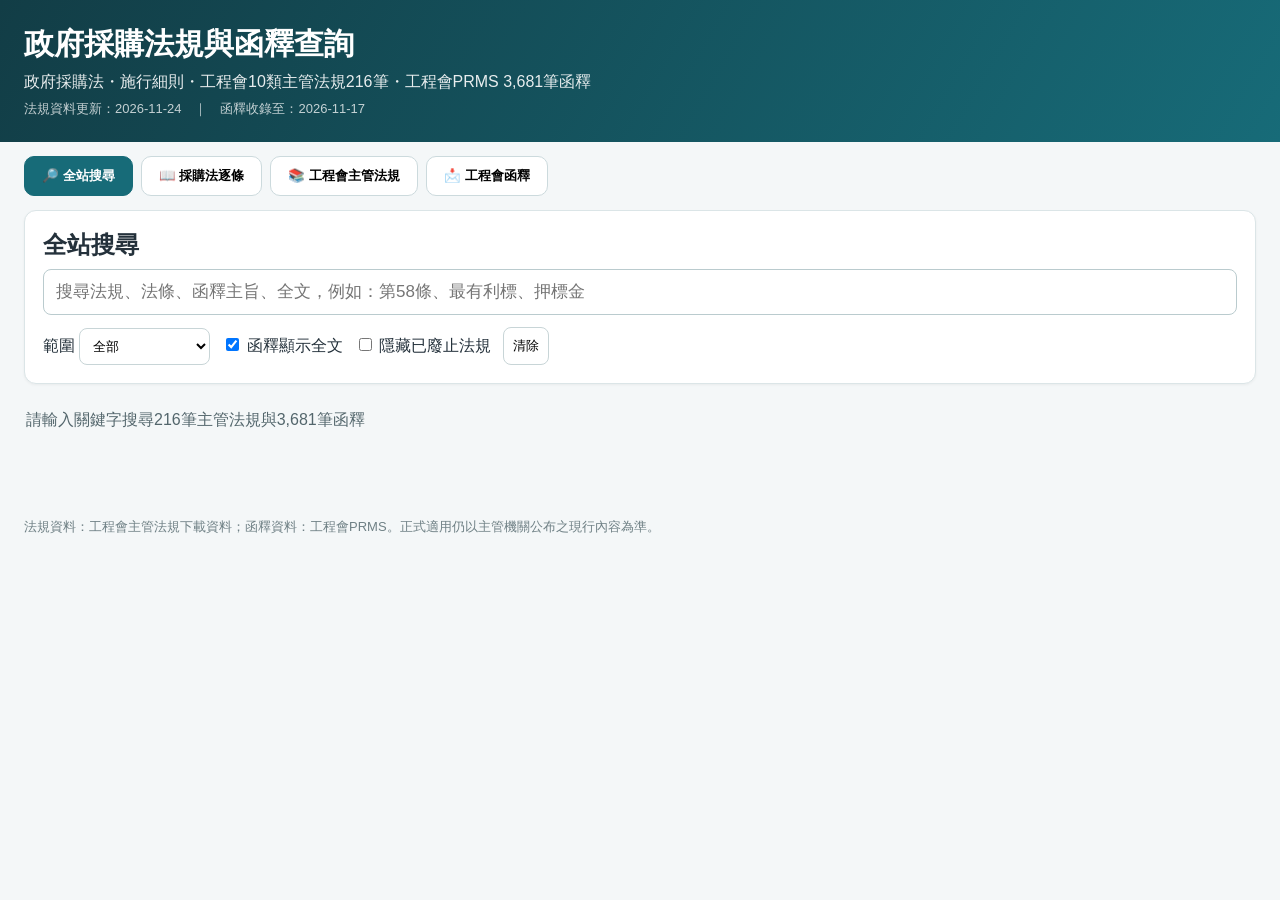
<file: index.html>
<!doctype html>
<html lang="zh-Hant">
  <head>
    <meta charset="utf-8" />
    <meta name="viewport" content="width=device-width,initial-scale=1" />
    <title>政府採購法規與函釋查詢</title>
    <meta name="theme-color" content="#1f4f7a" />
    <meta name="apple-mobile-web-app-capable" content="yes" />
    <meta name="apple-mobile-web-app-status-bar-style" content="default" />
    <meta name="apple-mobile-web-app-title" content="工程會法規" />
    <link rel="manifest" href="manifest.webmanifest" />
    <link rel="icon" href="icon.svg" type="image/svg+xml" />
    <link rel="stylesheet" href="style.css" />
  </head>
  <body>
    <header>
      <div class="wrap">
        <h1>政府採購法規與函釋查詢</h1>
        <p>
          政府採購法・施行細則・工程會<span data-stat="cats">10</span>類主管法規<span data-stat="laws"
            >145</span
          >筆・工程會PRMS <span data-stat="letters">3,666</span>筆函釋
        </p>
        <p class="data-date" id="dataDate" hidden></p>
      </div>
    </header>
    <nav class="tabs wrap">
      <button class="tab active" data-view="search">🔎 全站搜尋</button
      ><button class="tab" data-view="articles">📖 採購法逐條</button
      ><button class="tab" data-view="laws">📚 工程會主管法規</button
      ><button class="tab" data-view="letters">📩 工程會函釋</button>
    </nav>
    <main class="wrap">
      <section id="searchView" class="view">
        <div class="panel searchbox">
          <h2>全站搜尋</h2>
          <input
            id="q"
            type="search"
            placeholder="搜尋法規、法條、函釋主旨、全文，例如：第58條、最有利標、押標金"
          />
          <div class="controls">
            <label
              >範圍
              <select id="scope">
                <option value="all">全部</option>
                <option value="laws">工程會主管法規</option>
                <option value="letters">工程會函釋</option>
              </select></label
            ><label><input id="full" type="checkbox" checked /> 函釋顯示全文</label
            ><label><input id="hideAbolished" type="checkbox" /> 隱藏已廢止法規</label
            ><button id="clear">清除</button>
          </div>
        </div>
        <div class="search-workspace">
          <div class="search-results-pane">
            <div id="searchStatus"></div>
            <div id="lawHits"></div>
            <div id="letterHits"></div>
            <button id="more" hidden>顯示更多函釋</button>
          </div>
          <aside id="searchLawPreview" class="panel search-law-preview" hidden>
            <div class="empty">點選主管法規的命中位置，即可在此預覽。</div>
          </aside>
        </div>
      </section>
      <section id="articlesView" class="view" hidden>
        <div class="panel articlebar">
          <div>
            <h2>採購法逐條</h2>
            <p>可切換政府採購法與施行細則；右側顯示完整條文、引用本條的主管法規及相關函釋。</p>
          </div>
          <div class="article-law-segment" role="group" aria-label="切換本法與施行細則">
            <button type="button" class="article-law-seg active" data-law="政府採購法" aria-pressed="true">
              本法
            </button>
            <button type="button" class="article-law-seg" data-law="政府採購法施行細則" aria-pressed="false">
              施行細則
            </button>
          </div>
          <select id="articleLaw" hidden aria-hidden="true">
            <option>政府採購法</option>
            <option>政府採購法施行細則</option>
          </select>
        </div>
        <div class="article-layout">
          <div id="articleList" class="panel article-list"></div>
          <aside id="articleDetail" class="panel article-detail"><div class="empty">請選擇條文</div></aside>
        </div>
      </section>
      <section id="lawsView" class="view" hidden>
        <div class="panel">
          <div class="section-head">
            <div>
              <h2>
                工程會主管法規 <span class="muted"><span data-stat="laws">145</span>筆</span>
              </h2>
              <p>
                資料依工程會<span data-stat="cats">10</span>類主管法規JSON建立；點法規名稱直接閱讀完整內容。
              </p>
            </div>
          </div>
          <div class="controls">
            <input id="lawq" type="search" placeholder="搜尋法規名稱或全文" /><select id="category">
              <option value="">全部10類</option>
            </select>
            <label class="inline-check"><input id="lawHideAbolished" type="checkbox" /> 隱藏已廢止法規</label>
          </div>
          <div id="lawsCount"></div>
          <div id="lawsList"></div>
        </div>
      </section>
      <section id="lawDetailView" class="view" hidden>
        <button id="backLaws" class="back">← 返回主管法規</button>
        <article id="lawDetail" class="panel"></article>
      </section>
      <section id="lettersView" class="view" hidden>
        <div class="panel searchbox">
          <h2>工程會PRMS <span data-stat="letters">3,666</span>筆函釋</h2>
          <input id="lq" type="search" placeholder="搜尋法規依據、主旨、主題、備註、全文、發文字號、PRMS ID" />
          <div class="controls">
            <label
              >範圍
              <select id="lscope">
                <option value="all">全部</option>
                <option value="basis">法規依據</option>
                <option value="subject">主旨</option>
                <option value="body">全文</option>
              </select></label
            ><label
              >排序
              <select id="lsort">
                <option value="new">最新優先</option>
                <option value="old">最舊優先</option>
              </select></label
            ><label><input id="lfull" type="checkbox" checked /> 顯示全文</label
            ><button id="lclear">清除</button>
          </div>
        </div>
        <div id="lstatus"></div>
        <div id="lresults"></div>
        <button id="lmore" hidden>顯示更多</button>
      </section>
    </main>
    <div id="drawer" class="drawer" hidden>
      <div class="drawer-head"><b id="drawerTitle"></b><button id="drawerClose">×</button></div>
      <div id="drawerBody"></div>
    </div>
    <footer class="wrap">
      法規資料：工程會主管法規下載資料；函釋資料：工程會PRMS。正式適用仍以主管機關公布之現行內容為準。
    </footer>
    <script src="app.js"></script>
    <script>
      if ('serviceWorker' in navigator) {
        window.addEventListener('load', () =>
          navigator.serviceWorker.register('./sw.js').catch(err => console.warn('離線功能註冊失敗：', err)),
        );
      }
    </script>
  </body>
</html>
</file>
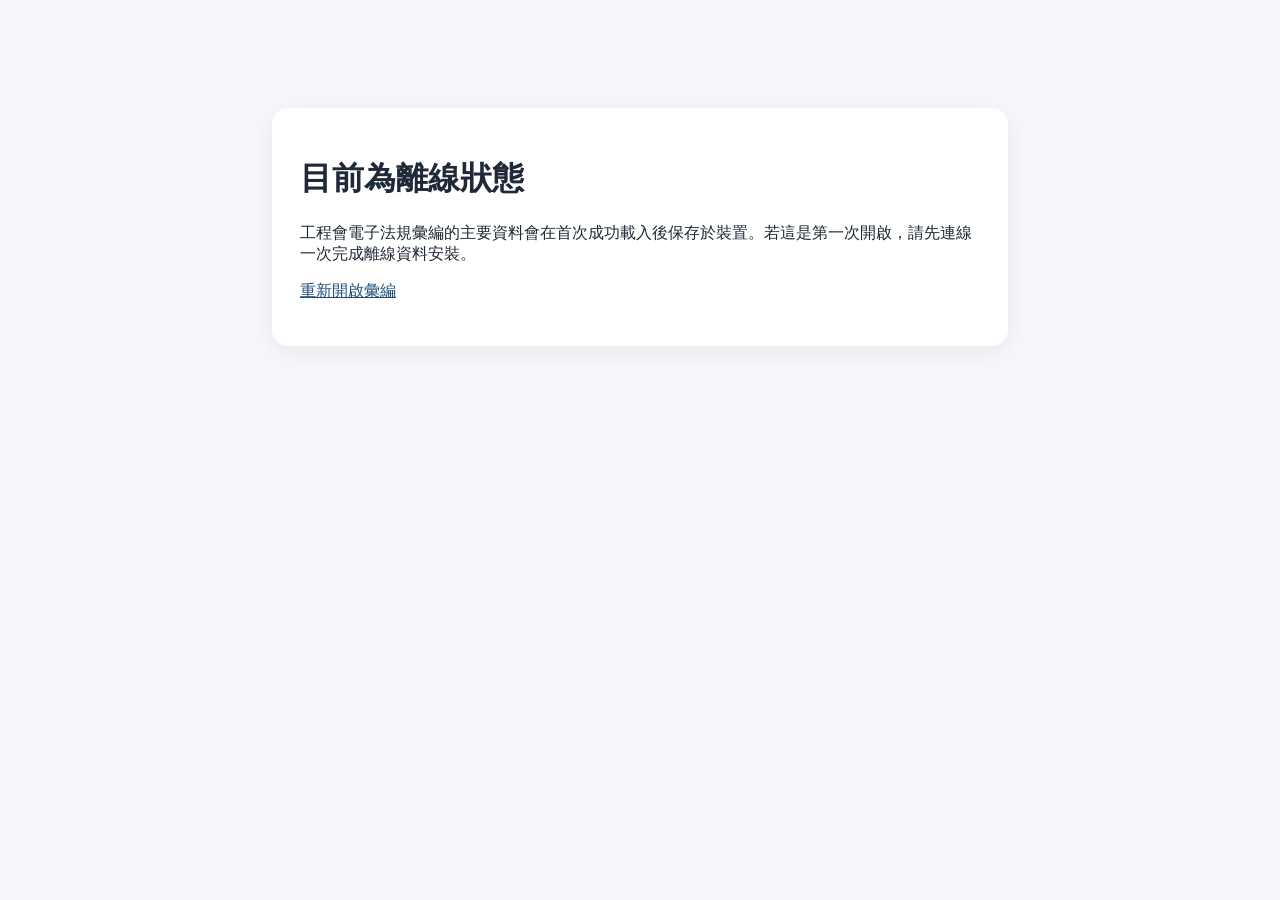
<file: offline.html>
<!doctype html>
<html lang="zh-Hant">
  <head>
    <meta charset="utf-8" />
    <meta name="viewport" content="width=device-width,initial-scale=1" />
    <title>工程會電子法規彙編｜離線</title>
    <style>
      body {
        font-family:
          system-ui,
          -apple-system,
          'Noto Sans TC',
          sans-serif;
        margin: 0;
        background: #f5f7fa;
        color: #1f2937;
      }
      .box {
        max-width: 680px;
        margin: 12vh auto;
        padding: 28px;
        background: #fff;
        border-radius: 16px;
        box-shadow: 0 6px 24px #0001;
      }
      a {
        color: #1f4f7a;
      }
    </style>
  </head>
  <body>
    <div class="box">
      <h1>目前為離線狀態</h1>
      <p>
        工程會電子法規彙編的主要資料會在首次成功載入後保存於裝置。若這是第一次開啟，請先連線一次完成離線資料安裝。
      </p>
      <p><a href="./index.html">重新開啟彙編</a></p>
    </div>
  </body>
</html>
</file>
<file: style.css>
* {
  box-sizing: border-box;
}
body {
  margin: 0;
  font-family: 'Noto Sans TC', 'Microsoft JhengHei', sans-serif;
  color: #24313b;
  background: #f4f7f8;
}
a {
  color: #176b78;
}
.wrap {
  max-width: 1440px;
  margin: auto;
  padding-left: 24px;
  padding-right: 24px;
}
header {
  background: linear-gradient(120deg, #123d46, #176b78);
  color: white;
  padding: 24px 0;
}
header h1 {
  margin: 0;
  font-size: 30px;
}
header p {
  margin: 7px 0 0;
  opacity: 0.9;
}
.tabs {
  display: flex;
  gap: 8px;
  padding-top: 14px;
  padding-bottom: 14px;
  position: sticky;
  top: 0;
  background: #f4f7f8;
  z-index: 8;
}
.tab {
  border: 1px solid #ccdadd;
  background: white;
  padding: 10px 17px;
  border-radius: 10px;
  font-weight: 700;
  cursor: pointer;
}
.tab.active {
  background: #176b78;
  color: white;
  border-color: #176b78;
}
main {
  padding-bottom: 50px;
}
.panel,
.letter {
  background: white;
  border: 1px solid #dbe5e7;
  border-radius: 12px;
  padding: 18px;
  margin-bottom: 14px;
  box-shadow: 0 1px 3px #0000000d;
}
h2 {
  margin: 0 0 8px;
}
.searchbox input[type='search'],
#lawq {
  width: 100%;
  font-size: 17px;
  padding: 12px;
  border: 1px solid #bacbce;
  border-radius: 8px;
}
.controls {
  display: flex;
  gap: 12px;
  align-items: center;
  flex-wrap: wrap;
  margin-top: 12px;
}
.controls select,
.controls button,
.controls input[type='search'],
#articleLaw {
  padding: 9px;
  border: 1px solid #c8d5d7;
  border-radius: 8px;
  background: white;
}
.muted {
  color: #74848a;
  font-weight: 400;
  font-size: 0.9em;
}
.status {
  margin: 12px 2px;
  color: #53666c;
}
.lawhit {
  display: block;
  text-align: left;
  width: 100%;
  border: 1px solid #d9e5e7;
  background: #fff;
  padding: 13px;
  margin: 8px 0;
  border-radius: 9px;
  cursor: pointer;
}
.lawhit b {
  font-size: 16px;
}
.lawhit small {
  display: block;
  color: #667b81;
  margin-top: 4px;
}
.meta {
  display: flex;
  gap: 10px;
  flex-wrap: wrap;
  color: #6a7b80;
  font-size: 13px;
}
.idx {
  font-weight: 800;
  color: #176b78;
}
.subject {
  font-weight: 800;
  font-size: 17px;
  margin: 8px 0;
}
.basis {
  background: #eef7f8;
  padding: 8px 10px;
  border-radius: 7px;
  margin: 8px 0;
}
.body {
  white-space: pre-wrap;
  line-height: 1.72;
  border-top: 1px dashed #d7e0e2;
  margin-top: 10px;
  padding-top: 10px;
}
.actions {
  display: flex;
  gap: 14px;
  margin-top: 10px;
}
.hl,
mark {
  background: #fff0a8;
}
.lawref {
  border: 0;
  background: #dff3f5;
  color: #125e69;
  padding: 2px 5px;
  border-radius: 5px;
  cursor: pointer;
  font: inherit;
}
.articlebar {
  display: flex;
  justify-content: space-between;
  align-items: center;
}
.article-layout {
  display: grid;
  grid-template-columns: 300px 1fr;
  gap: 14px;
}
.article-list {
  max-height: 72vh;
  overflow: auto;
  padding: 8px;
}
.article-row {
  width: 100%;
  display: flex;
  justify-content: space-between;
  padding: 10px;
  border: 0;
  border-bottom: 1px solid #edf1f2;
  background: white;
  cursor: pointer;
  text-align: left;
}
.article-row:hover,
.article-row.selected {
  background: #e9f6f7;
}
.article-row small {
  color: #7a898d;
}
.article-detail {
  min-height: 450px;
}
.article-text {
  font-size: 17px;
  line-height: 1.85;
  white-space: pre-wrap;
  background: #fbfcfc;
  border-left: 4px solid #176b78;
  padding: 15px;
}
.related-section {
  margin-top: 22px;
}
.related-link {
  display: block;
  padding: 9px;
  border-bottom: 1px solid #edf1f2;
  text-decoration: none;
}
.related-link small {
  display: block;
  color: #667b81;
  margin-top: 3px;
}
.section-head {
  display: flex;
  justify-content: space-between;
}
.catgroup {
  margin-top: 18px;
}
.catgroup h3 {
  background: #eaf3f4;
  padding: 10px;
  border-radius: 8px;
}
.lawrow {
  display: grid;
  grid-template-columns: 1fr auto;
  gap: 12px;
  border-bottom: 1px solid #e6edef;
  padding: 12px 4px;
}
.lawname {
  font-weight: 800;
  color: #145f6b;
  cursor: pointer;
}
.lawmeta {
  font-size: 13px;
  color: #708287;
  margin-top: 4px;
}
.pill {
  font-size: 12px;
  background: #edf4f5;
  border-radius: 99px;
  padding: 4px 8px;
  white-space: nowrap;
}
.back {
  margin: 0 0 12px;
  border: 1px solid #cbd9db;
  background: white;
  border-radius: 8px;
  padding: 9px 12px;
  cursor: pointer;
}
.lawdetail-head {
  border-bottom: 1px solid #e2eaeb;
  padding-bottom: 12px;
}
.lawdetail-head h2 {
  font-size: 25px;
}
.law-article {
  padding: 15px 0;
  border-bottom: 1px solid #e8eeee;
}
.law-article h3 {
  margin: 0 0 8px;
  color: #176b78;
}
.law-article .txt,
.fulltext {
  white-space: pre-wrap;
  line-height: 1.8;
}
.official {
  display: inline-block;
  margin-top: 10px;
}
.drawer {
  position: fixed;
  right: 0;
  top: 0;
  width: min(620px, 92vw);
  height: 100vh;
  background: white;
  z-index: 20;
  box-shadow: -5px 0 25px #0003;
  overflow: auto;
  padding: 18px;
}
.drawer-head {
  display: flex;
  justify-content: space-between;
  align-items: center;
  border-bottom: 1px solid #ddd;
  padding-bottom: 10px;
  position: sticky;
  top: -18px;
  background: white;
  padding-top: 18px;
  z-index: 2;
}
.drawer-head b {
  font-size: 19px;
}
.drawer-head button {
  font-size: 26px;
  border: 0;
  background: none;
  cursor: pointer;
}
.empty {
  padding: 30px;
  text-align: center;
  color: #7a898d;
}
#more,
#lmore {
  padding: 10px 20px;
  border: 1px solid #b9cbce;
  background: white;
  border-radius: 8px;
}
footer {
  color: #6f8085;
  font-size: 13px;
  padding-top: 25px;
  padding-bottom: 35px;
}
@media (max-width: 800px) {
  .article-layout {
    grid-template-columns: 1fr;
  }
  .article-list {
    max-height: 260px;
  }
  .tabs {
    overflow: auto;
  }
  .tab {
    white-space: nowrap;
  }
  .articlebar {
    display: block;
  }
  .lawrow {
    grid-template-columns: 1fr;
  }
  .wrap {
    padding-left: 12px;
    padding-right: 12px;
  }
}
/* v6.1：桌面版法條採左右並排，不覆蓋函釋正文 */
@media (min-width: 1001px) {
  body.drawer-open main.wrap,
  body.drawer-open nav.wrap,
  body.drawer-open footer.wrap {
    max-width: none;
    margin-left: 24px;
    margin-right: calc(min(620px, 38vw) + 24px);
    transition: margin-right 0.18s ease;
  }
  body.drawer-open header .wrap {
    max-width: none;
    margin-left: 24px;
    margin-right: calc(min(620px, 38vw) + 24px);
  }
}
.drawer {
  border-left: 1px solid #d6e1e3;
}
@media (max-width: 1000px) {
  .drawer {
    width: min(620px, 92vw);
  }
}

.lawhit-point b {
  display: block;
}
.hit-snippet {
  display: block;
  margin-top: 7px;
  line-height: 1.65;
  color: #42575d;
}
.search-target {
  background: #fff8cf;
  outline: 3px solid #f1d36a;
  outline-offset: 4px;
  border-radius: 4px;
}
.fulltext-para {
  padding: 8px 0;
  line-height: 1.8;
}
.fulltext-para + .fulltext-para {
  border-top: 1px dashed #e5ebec;
}

/* v6.10: 全站搜尋－主管法規結果展開／收合 */
.lawhits-group {
  margin: 10px 0 16px;
}
.lawhits-toggle {
  width: 100%;
  display: flex;
  align-items: center;
  justify-content: space-between;
  gap: 12px;
  padding: 12px 14px;
  border: 1px solid #cbdadd;
  border-radius: 10px;
  background: #eef6f7;
  color: #29474e;
  font: inherit;
  cursor: pointer;
  text-align: left;
}
.lawhits-toggle:hover {
  background: #e4f1f3;
}
.lawhits-toggle b {
  color: #176b78;
}
.lawhits-toggle-label {
  white-space: nowrap;
  font-weight: 800;
  color: #176b78;
}
.lawhits-body {
  padding-top: 2px;
}
.lawhits-body[hidden] {
  display: none !important;
}
@media (max-width: 600px) {
  .lawhits-toggle {
    align-items: flex-start;
  }
  .lawhits-toggle-label {
    font-size: 14px;
  }
}

/* v6.11: 全站搜尋－主管法規依各法規分組展開／收合 */
.lawhit-law-group {
  margin: 8px 0;
  border: 1px solid #d7e1e4;
  border-radius: 9px;
  overflow: hidden;
  background: #fff;
}
.lawhit-law-toggle {
  width: 100%;
  display: flex;
  align-items: center;
  justify-content: space-between;
  gap: 12px;
  padding: 10px 12px;
  border: 0;
  background: #f7fafb;
  color: #263f46;
  font: inherit;
  cursor: pointer;
  text-align: left;
}
.lawhit-law-toggle:hover {
  background: #eef5f6;
}
.lawhit-law-count {
  margin-left: 10px;
  color: #667b80;
  font-size: 14px;
  font-weight: 400;
}
.lawhit-law-toggle-label {
  white-space: nowrap;
  font-weight: 800;
  color: #176b78;
}
.lawhit-law-body {
  padding: 4px 8px 8px;
}
.lawhit-law-body[hidden] {
  display: none !important;
}
.lawhit-law-body .lawhit {
  margin: 6px 0;
}
.lawhit-law-body .lawhit b {
  min-width: 84px;
}
@media (max-width: 600px) {
  .lawhit-law-toggle {
    align-items: flex-start;
  }
  .lawhit-law-count {
    display: block;
    margin: 3px 0 0;
  }
  .lawhit-law-toggle-label {
    font-size: 14px;
  }
}

/* v6.12: 全站搜尋－法規分組＋右側命中預覽 */
.search-workspace {
  display: grid;
  grid-template-columns: minmax(0, 1fr);
  gap: 16px;
  align-items: start;
}
.search-law-preview {
  min-width: 0;
  max-height: calc(100vh - 110px);
  overflow: auto;
  position: sticky;
  top: 82px;
  margin-bottom: 0;
}
.search-preview-head {
  display: flex;
  justify-content: space-between;
  gap: 12px;
  align-items: flex-start;
  border-bottom: 1px solid #e1e9eb;
  padding-bottom: 12px;
}
.search-preview-head h2 {
  font-size: 21px;
  line-height: 1.35;
}
.search-preview-close {
  border: 0;
  background: transparent;
  font-size: 27px;
  line-height: 1;
  cursor: pointer;
  color: #60757b;
}
.search-preview-content {
  padding-top: 4px;
}
.preview-law-article {
  padding: 13px 0;
  border-bottom: 1px solid #e8eeee;
}
.preview-law-article h3 {
  margin: 0 0 7px;
  color: #176b78;
}
.preview-law-article .txt,
.preview-fulltext {
  white-space: pre-wrap;
  line-height: 1.75;
}
.preview-fulltext-para {
  padding: 8px 0;
  line-height: 1.75;
}
.preview-fulltext-para + .preview-fulltext-para {
  border-top: 1px dashed #e5ebec;
}
.search-preview-footer {
  position: sticky;
  bottom: -18px;
  background: white;
  border-top: 1px solid #dce6e8;
  margin: 16px -18px -18px;
  padding: 13px 18px;
}
.open-full-law {
  font-weight: 800;
  text-decoration: none;
}
.lawhit-point {
  display: grid;
  grid-template-columns: minmax(90px, auto) 1fr;
  gap: 12px;
  align-items: start;
}
.lawhit-point b {
  margin: 0;
}
.lawhit-point .hit-snippet {
  margin-top: 0;
}
.lawhits-toggle {
  margin-bottom: 8px;
}
@media (min-width: 1001px) {
  .search-workspace:has(.search-law-preview:not([hidden])) {
    grid-template-columns: minmax(0, 65fr) minmax(340px, 35fr);
  }
}
@media (max-width: 1000px) {
  .search-law-preview {
    position: relative;
    top: auto;
    max-height: 65vh;
  }
  .lawhit-point {
    grid-template-columns: 1fr;
    gap: 4px;
  }
}

/* v6.13: 採購法逐條－彙編式顯示相關施行細則 */
.rules-inline {
  border-top: 1px solid #dce7e9;
  padding-top: 4px;
}
.inline-rule {
  margin: 10px 0;
  border: 1px solid #dbe6e8;
  border-radius: 9px;
  background: #f8fbfb;
  overflow: hidden;
}
.inline-rule h4 {
  margin: 0;
  padding: 10px 12px;
  background: #edf6f7;
  color: #145f6b;
}
.inline-rule-text {
  padding: 12px 14px;
  white-space: pre-wrap;
  line-height: 1.8;
}
.relation-note {
  font-size: 12px;
  color: #75868b;
  margin-top: 8px;
}

/* v6.15 本法／施行細則 iOS-style segmented control */
.article-law-segment {
  display: inline-flex;
  align-items: center;
  padding: 3px;
  gap: 2px;
  border: 1px solid #cbd8dc;
  border-radius: 11px;
  background: #eef3f4;
  box-shadow: inset 0 0 0 1px rgba(255, 255, 255, 0.55);
  flex-shrink: 0;
}
.article-law-seg {
  appearance: none;
  border: 0;
  border-radius: 8px;
  background: transparent;
  color: #33484e;
  font: inherit;
  font-weight: 700;
  line-height: 1;
  padding: 11px 18px;
  cursor: pointer;
  transition:
    background 0.15s ease,
    color 0.15s ease,
    box-shadow 0.15s ease;
}
.article-law-seg:hover {
  background: rgba(255, 255, 255, 0.7);
}
.article-law-seg.active {
  background: #0f6973;
  color: #fff;
  box-shadow: 0 1px 3px rgba(0, 0, 0, 0.16);
}
.article-law-seg:focus-visible {
  outline: 3px solid rgba(15, 105, 115, 0.25);
  outline-offset: 2px;
}
@media (max-width: 700px) {
  .articlebar {
    align-items: flex-start;
  }
  .article-law-segment {
    width: 100%;
    margin-top: 10px;
  }
  .article-law-seg {
    flex: 1;
    padding: 11px 8px;
  }
}

/* v6.16 全站搜尋－右側法規預覽固定關閉列 */
.search-preview-head {
  position: sticky;
  top: -18px;
  z-index: 12;
  background: #fff;
  margin: -18px -18px 0;
  padding: 14px 18px 12px;
  box-shadow: 0 1px 0 #e1e9eb;
}
.search-preview-close {
  flex: 0 0 auto;
  min-width: 38px;
  height: 38px;
  display: inline-flex;
  align-items: center;
  justify-content: center;
  border-radius: 10px;
  background: #f2f6f7;
  color: #38545b;
  font-size: 27px;
  line-height: 1;
}
.search-preview-close:hover {
  background: #e5eef0;
  color: #0f6973;
}
.search-preview-close:focus-visible {
  outline: 3px solid rgba(15, 105, 115, 0.25);
  outline-offset: 2px;
}

/* v6.17 函釋－可勾選多法規對照 */
.letter-law-tools {
  margin: 14px 0 4px;
  padding-top: 12px;
  border-top: 1px solid #dce7e9;
}
.letter-law-tools-title {
  display: flex;
  align-items: baseline;
  gap: 9px;
  flex-wrap: wrap;
  margin-bottom: 9px;
}
.letter-law-options {
  display: flex;
  flex-wrap: wrap;
  gap: 7px;
}
.letter-law-option {
  display: inline-flex;
  align-items: center;
  gap: 7px;
  padding: 7px 10px;
  border: 1px solid #cfdcdf;
  border-radius: 9px;
  background: #f7fafb;
  cursor: pointer;
}
.letter-law-option:has(input:checked) {
  border-color: #2a7c86;
  background: #e8f4f5;
}
.letter-law-option input {
  margin: 0;
}
.letter-law-option small {
  color: #60757b;
}
.letter-law-previews {
  display: grid;
  grid-template-columns: repeat(auto-fit, minmax(min(420px, 100%), 1fr));
  gap: 12px;
  margin-top: 12px;
}
.letter-law-preview-card {
  min-width: 0;
  border: 1px solid #ccdadd;
  border-radius: 12px;
  background: #fff;
  overflow: hidden;
  box-shadow: 0 2px 8px rgba(23, 55, 62, 0.08);
}
.letter-law-preview-head {
  display: flex;
  justify-content: space-between;
  align-items: flex-start;
  gap: 10px;
  padding: 12px 14px;
  border-bottom: 1px solid #e2e9eb;
  background: #f8fbfb;
}
.letter-law-preview-head h3 {
  margin: 0 0 3px;
  color: #174f59;
}
.letter-law-preview-close {
  border: 0;
  border-radius: 8px;
  background: #edf3f4;
  color: #405a60;
  width: 34px;
  height: 34px;
  font-size: 23px;
  line-height: 1;
  cursor: pointer;
}
.letter-law-preview-scroll {
  max-height: 520px;
  overflow: auto;
  padding: 0 14px;
}
.letter-law-preview-footer {
  padding: 10px 14px;
  border-top: 1px solid #dce6e8;
  background: #fff;
}
.letter-law-preview-card .search-target {
  background: #fff8cf;
  border: 2px solid #efca4d;
  border-radius: 9px;
  padding: 11px;
  margin: 8px -4px;
}
@media (max-width: 700px) {
  .letter-law-previews {
    grid-template-columns: 1fr;
  }
  .letter-law-preview-scroll {
    max-height: 60vh;
  }
}

/* ── v6.19 法規狀態、附件、章節、資料日期 ───────────────── */
.badge-abolished {
  display: inline-block;
  background: #b42318;
  color: #fff;
  font-size: 12px;
  font-weight: 700;
  line-height: 1.5;
  padding: 0 6px;
  border-radius: 4px;
  margin-right: 6px;
  vertical-align: 2px;
  white-space: nowrap;
}
.abolished-banner {
  background: #fef3f2;
  border: 1px solid #fecdca;
  color: #912018;
  padding: 8px 12px;
  border-radius: 8px;
  margin: 10px 0;
  font-weight: 600;
}
.abolished-text {
  color: #b42318;
  font-weight: 600;
}
.lawrow.is-abolished .lawname {
  color: #6b7c80;
}
.lawref.lawref-abolished {
  background: #f2f4f5;
  color: #6b7c80;
  text-decoration: line-through;
  text-decoration-color: #b42318;
}
.law-chapter {
  margin: 22px 0 8px;
  padding-bottom: 4px;
  border-bottom: 1px solid #d9e5e7;
  color: #145f6b;
  font-size: 17px;
}
.law-attachments {
  margin: 10px 0;
  font-size: 14px;
  line-height: 1.7;
}
.law-attachments a {
  margin-right: 2px;
}
header p.data-date {
  font-size: 13px;
  opacity: 0.75;
}
.inline-check {
  display: inline-flex;
  align-items: center;
  gap: 4px;
  white-space: nowrap;
}
.notice-banner {
  background: #fffaeb;
  border: 1px solid #fedf89;
  color: #93370d;
  padding: 8px 12px;
  border-radius: 8px;
  margin: 10px 0;
}
.badge-pending {
  display: inline-block;
  background: #f79009;
  color: #fff;
  font-size: 12px;
  font-weight: 700;
  line-height: 1.5;
  padding: 0 6px;
  border-radius: 4px;
  margin-right: 6px;
  vertical-align: 2px;
  white-space: nowrap;
}

/* ── v6.20 函釋主題與備註 ───────────────────────────── */
.letter-topic {
  font-size: 13px;
  color: #53666c;
  margin: 6px 0 2px;
}
.letter-remark {
  background: #fffaeb;
  border: 1px solid #fedf89;
  color: #93370d;
  padding: 8px 12px;
  border-radius: 8px;
  margin: 8px 0;
  line-height: 1.7;
}
.letter-remark.is-stop {
  background: #fef3f2;
  border-color: #fecdca;
  color: #912018;
}
.letter.has-stop {
  border-left: 4px solid #d92d20;
}
.stop-mark {
  color: #b42318;
  font-weight: 700;
  font-size: 12px;
}
</file>
